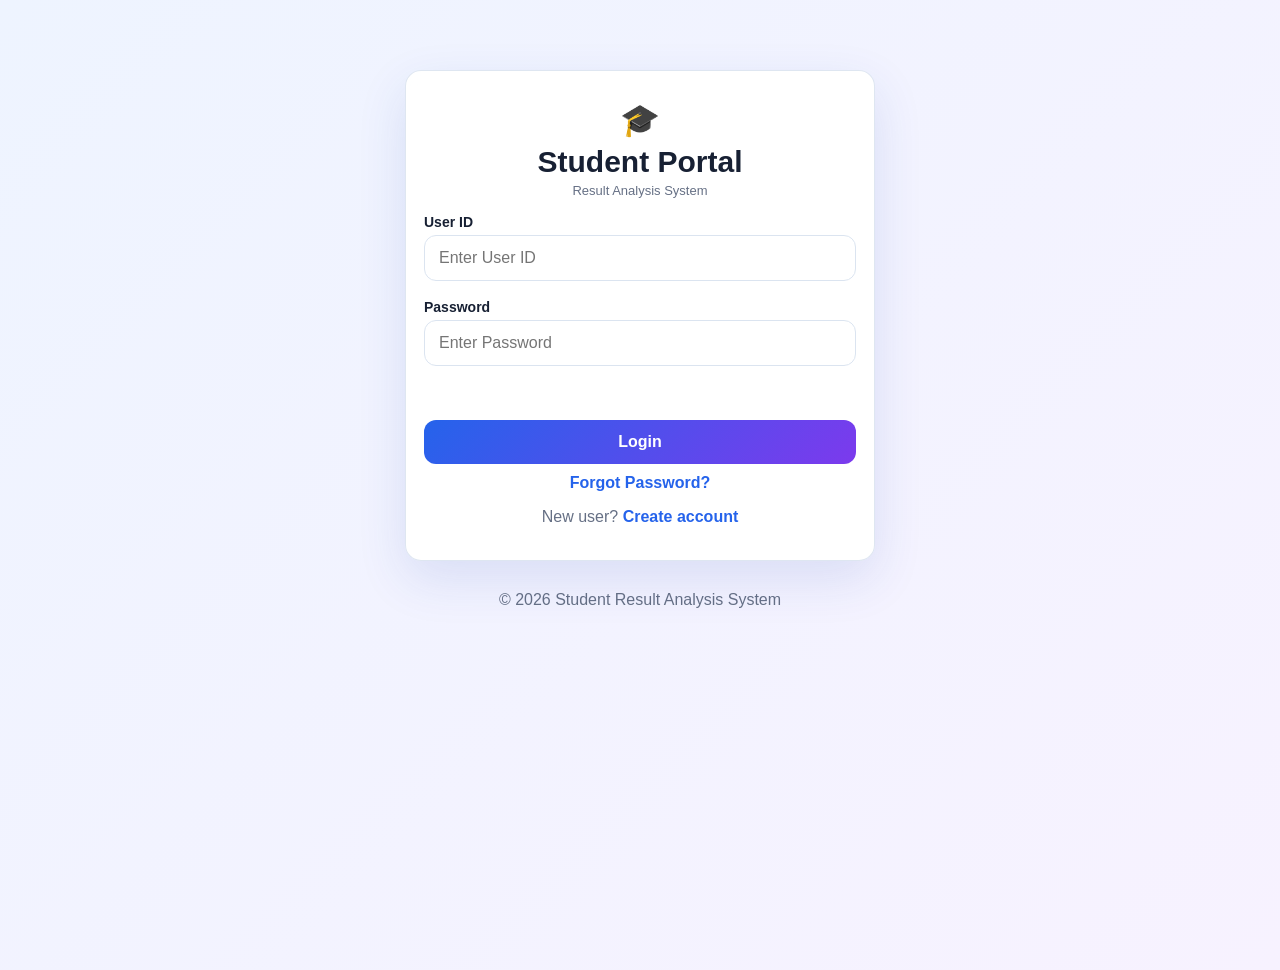
<file: Frontend_Development/index.html>
<!doctype html>
<html lang="en">

<head>
    <meta charset="UTF-8">
    <meta name="viewport" content="width=device-width,initial-scale=1">
    <title>Result Analysis | Login</title>
    <link rel="stylesheet" href="styles.css">
</head>

<body>
    <div class="auth-wrap">
        <div class="card">
            <div class="center">
                <div class="hero">
                    <div class="icon">🎓</div>
                    <h1>Student Portal</h1>
                    <p>Result Analysis System</p>
                </div>
            </div>
            <form id="loginForm" autocomplete="on">
                <div class="field"><label for="userId">User ID</label><input id="userId" name="userId"
                        autocomplete="username" required placeholder="Enter User ID"></div><br>
                <div class="field"><label for="password">Password</label><input id="password" name="password"
                        type="password" autocomplete="current-password" required placeholder="Enter Password"></div>
                <p id="loginMessage" class="message"></p><button class="btn" style="width:100%">Login</button>
            </form>
            <p class="center muted" style="margin-top:10px;"><button class="link-btn" id="forgotPasswordBtn" type="button">Forgot Password?</button></p>
            <p class="center muted">New user? <button class="link-btn" id="createAccount" type="button">Create
                    account</button></p>
        </div>
        <div class="footer">© 2026 Student Result Analysis System</div>
    </div>
    <script src="config.js"></script>
    <script src="script.js"></script>
</body>

</html>
</file>
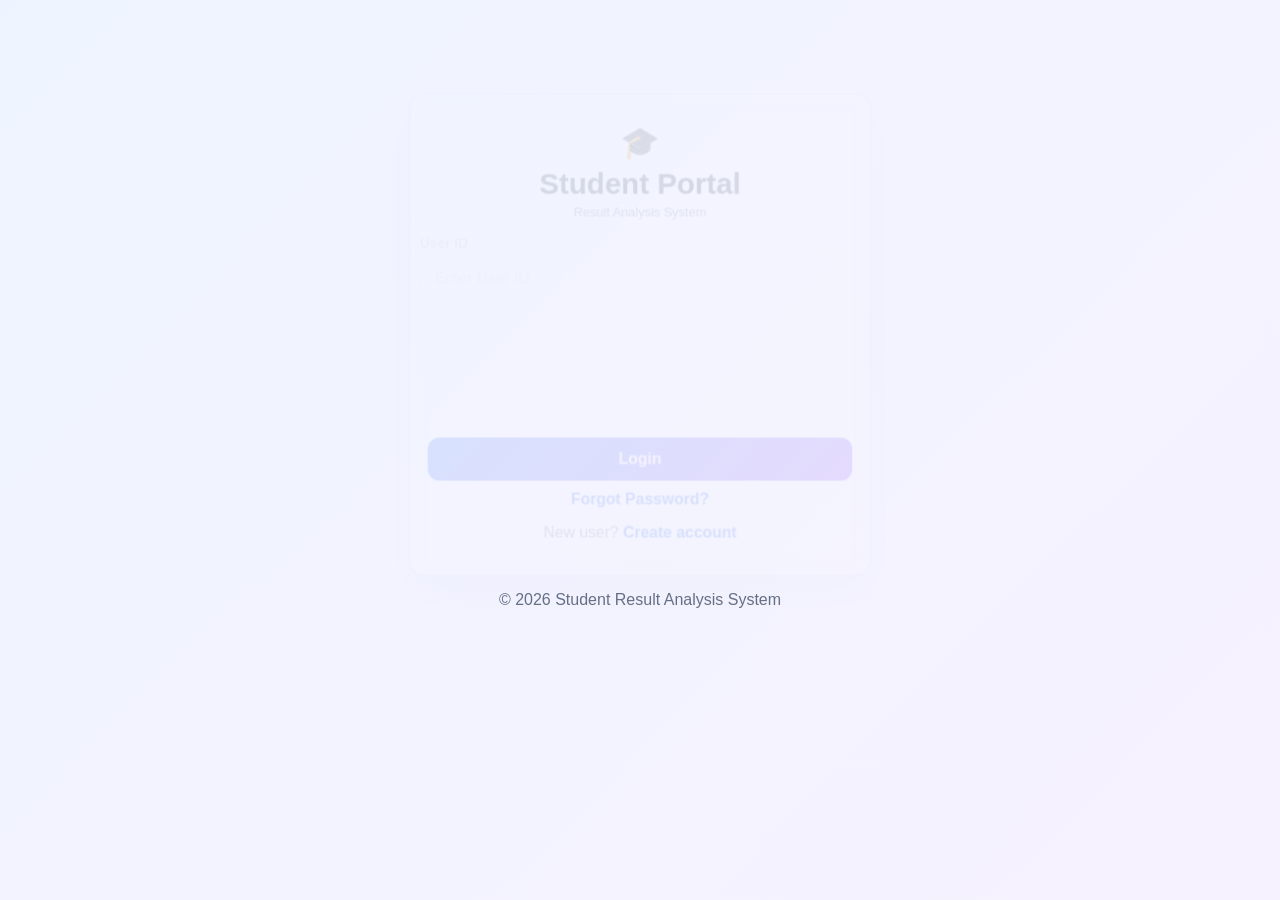
<file: Frontend_Development/dashboard.html>
<!doctype html>
<html lang="en">
<head>
    <meta charset="UTF-8">
    <meta name="viewport" content="width=device-width,initial-scale=1">
    <title>Dashboard | Result Analysis</title>
    <link rel="stylesheet" href="styles.css">
    <style>
        /* Upload form responsive grid — Department | Batch | Semester | Excel file */
        .upload-grid { display:grid; grid-template-columns: repeat(4,1fr); gap:16px; margin:14px 0; align-items:end; }
        .upload-grid .field { min-width:0; }
        .upload-grid .file-drop { padding:16px; }
        .file-drop { border:2px dashed #cbd5e1; border-radius:16px; padding:22px; text-align:center; background:#fbfdff; transition:border-color .2s; max-width:100%; overflow:hidden; }
        .file-drop.dragover { border-color: #2563eb; background:#eff6ff; }
        .file-drop p { word-break:break-word; }
        .alert { padding:12px 14px; border-radius:12px; font-size:13px; margin:10px 0; word-break:break-word; overflow-wrap:anywhere; }
        .alert-error { background:#fee2e2; color:#991b1b; border:1px solid #fecaca; }
        .alert-warn { background:#fffbeb; color:#92400e; border:1px solid #fde68a; }
        .alert-success { background:#f0fdf4; color:#166534; border:1px solid #bbf7d0; }
        .stats-grid { display:grid; grid-template-columns: repeat(3,1fr); gap:12px; margin:12px 0; }
        .stat-box { background:#fbfdff; border:1px solid #dbe4f0; border-radius:14px; padding:14px; text-align:center; min-width:0; overflow-wrap:anywhere; }
        .stat-box strong { display:block; font-size:22px; margin-top:4px; word-break:break-word; }
        .stat-box small { color:#667085; font-weight:600; }
        .preview-table th { font-size:12px; white-space:nowrap; }
        .preview-table td { font-size:13px; max-width:180px; overflow:hidden; text-overflow:ellipsis; white-space:nowrap; }
        /* Success card responsive */
        .success-layout { width:100%; max-width:720px; margin:0 auto; }
        .success-stats { display:grid; grid-template-columns: repeat(3,1fr); gap:12px; margin:12px auto; max-width:520px; }
        /* Tablet: 2 columns */
        @media(max-width:1024px){
            .upload-grid { grid-template-columns: repeat(2,1fr); }
            .stats-grid { grid-template-columns: repeat(2,1fr); }
            .success-stats { grid-template-columns: repeat(2,1fr); }
        }
        /* Mobile: 1 column, full-width controls, stacked buttons */
        @media(max-width:640px){
            .upload-grid { grid-template-columns:1fr; }
            .stats-grid { grid-template-columns:1fr; }
            .success-stats { grid-template-columns:1fr; }
            .file-drop { padding:14px; }
            .actions { flex-direction:column; }
            .actions .btn { width:100%; }
        }
        /* Ensure no horizontal overflow */
        .card, .main, .dashboard-layout { max-width:100%; overflow-x:hidden; }
        .table-wrap { overflow-x:auto; -webkit-overflow-scrolling:touch; }
        #successWarnings, #confirmSummary, #successSummary { overflow-wrap:anywhere; word-break:break-word; }
    </style>
</head>
<body>
    <div class="dashboard-layout">
        <div class="sidebar-overlay" id="sidebarOverlay"></div>
        <aside class="sidebar" id="sidebar">
            <div>
                <h2>🎓 Result Analysis</h2>
                <p>Student Portal</p>
            </div>
            <nav class="menu"><button id="dashboardBtn">🏠 Dashboard</button><button id="resultBtn">📊 My Result</button><button id="rankBtn">🏆 Rank Analysis</button><button id="logoutBtn">🚪 Logout</button></nav>
        </aside>
        <main class="main">
            <div class="profile-top" id="profileTopStudent">
                <div style="display:flex; align-items:center; gap:10px;">
                    <button class="hamburger" id="hamburgerBtn" aria-label="Menu">☰</button>
                    <div>
                        <p class="muted">WELCOME BACK 👋</p>
                        <h1 style="margin:4px 0;" id="dashboardTitle">Loading...</h1>
                        <p class="subtitle" id="dashboardSubtitle">Please wait while we load your dashboard.</p>
                    </div>
                </div>
                <div style="display:flex; gap:10px; flex-wrap:wrap; align-items:center;">
                    <button class="btn secondary" id="profileBtn">👤 Profile</button>
                    <button class="btn secondary" id="changePwdBtn">🔑 Change Password</button>
                </div>
            </div>
            <!-- HOD Dashboard — Department Result Analysis (hidden for STUDENT) -->
            <section class="card hidden" id="hodDashboardHeader">
                <div style="display:flex; align-items:center; gap:12px;">
                    <div style="font-size:28px;">🏫</div>
                    <div>
                        <h2 style="margin:0;">HOD Dashboard</h2>
                        <p class="muted" style="margin:2px 0 0;">Department Result Analysis</p>
                    </div>
                </div>
            </section>
            <section class="card hidden" id="hodDeptOverview">
                <h2 style="margin:0 0 4px;">Department Overview</h2>
                <p class="muted" style="margin:0 0 12px; font-size:13px;">Real-time department statistics</p>
                <div class="summary-grid" style="margin:0;">
                    <div class="summary"><small>Total Students</small><strong id="hodTotalStudents">--</strong></div>
                    <div class="summary"><small>Passed</small><strong id="hodPassed">--</strong></div>
                    <div class="summary"><small>Failed</small><strong id="hodFailed">--</strong></div>
                    <div class="summary"><small>Average SGPA</small><strong id="hodAvgSgpa">--</strong></div>
                    <div class="summary"><small>Average Percentage</small><strong id="hodAvgPerc">--</strong></div>
                    <div class="summary"><small>Total Backlogs</small><strong id="hodTotalBacklogs">--</strong></div>
                </div>
            </section>
            <section class="card hidden" id="hodPerformanceOverview">
                <h2 style="margin:0 0 4px;">Performance Overview</h2>
                <p class="muted" style="margin:0 0 12px; font-size:13px;">Subject-wise average marks & pass percentage</p>
                <div class="table-wrap"><table>
                    <thead><tr><th>Subject</th><th>Code</th><th>Avg Marks</th><th>Pass %</th></tr></thead>
                    <tbody id="hodSubjectStatsBody"><tr><td colspan="4" class="empty">Loading...</td></tr></tbody>
                </table></div>
            </section>
            <section class="card hidden" id="hodQuickAccess">
                <h2 style="margin:0 0 8px;">Quick Access</h2>
                <div style="display:flex; gap:10px; flex-wrap:wrap;">
                    <a href="#uploadCard" class="btn secondary" style="text-decoration:none;">📤 Excel Import</a>
                    <a href="rank_analysis.html" class="btn secondary" style="text-decoration:none;">🏆 Rank Analysis</a>
                </div>
            </section>
            <section class="card hidden" id="changePasswordCard">
                <h2>Change Password</h2>
                <p class="muted" id="mustChangeMsg" style="margin:6px 0 14px;">For security, please change your initial password.</p>
                <div class="field"><label>Current Password</label><input type="password" id="currentPwd" placeholder="Enter current password"></div>
                <div class="field" style="margin-top:10px;"><label>New Password</label><input type="password" id="newPwd" placeholder="Enter new password"></div>
                <div class="field" style="margin-top:10px;"><label>Confirm New Password</label><input type="password" id="confirmPwd" placeholder="Confirm new password"></div>
                <p id="changePwdMsg" class="message" style="margin:10px 0;"></p>
                <div class="actions"><button class="btn" id="doChangePwdBtn">Update Password</button><button class="btn secondary" id="cancelChangePwdBtn">Cancel</button></div>
            </section>
            <section class="card hidden" id="studentDetailsCard">
                <h2>Student Details</h2>
                <div class="detail-grid">
                    <div class="detail"><small>Name</small><strong id="studentName">Loading...</strong></div>
                    <div class="detail"><small>USN</small><strong id="studentUSN">Loading...</strong></div>
                    <div class="detail"><small>Branch</small><strong id="branch">Loading...</strong></div>
                    <div class="detail"><small>Semester</small><strong id="semester">--</strong></div>
                    <div class="detail"><small>Academic Year</small><strong id="year">--</strong></div>
                    <div class="detail"><small>Email</small><strong id="profileEmail">--</strong></div>
                    <div class="detail"><small>Phone Number</small><strong id="profilePhone">--</strong></div>
                </div>
            </section>
            <section class="summary-grid hidden" id="studentSummaryGrid">
                <div class="summary"><small>SGPA</small><strong id="sgpa">--</strong></div>
                <div class="summary"><small>CGPA</small><strong id="cgpa">--</strong></div>
                <div class="summary"><small>Percentage</small><strong id="percentage">--</strong></div>
                <div class="summary"><small>Result</small><strong id="result">--</strong></div>
                <div class="summary"><small>Backlog</small><strong id="backlog">0</strong></div>
            </section>

            <!-- Upload / Update Student Results — HOD only -->
            <section class="card hidden" id="uploadCard" style="margin-top:18px;">
                <h2>📤 Upload / Update Student Results <button id="uploadInfoBtn" title="Upload the semester Excel sheet to add or update student result records. Select the Department, Batch and Semester before uploading." style="background:#eef4ff; border:1px solid #dbe4f0; border-radius:50%; width:28px; height:28px; font-weight:800; color:#1e40af; cursor:pointer; margin-left:8px;">ⓘ</button></h2>
                <p class="muted" style="margin:6px 0 14px;">Upload the official HOD Excel sheet to preview and update student results.</p>
                <div id="uploadHistoryBox" class="alert alert-success hidden" style="margin-bottom:12px;"></div>
                
                <div class="upload-grid">
                    <div class="field"><label for="branchSelect">Department *</label><select id="branchSelect" required><option value="">Select Department</option><option>ECE</option><option>CSE</option><option>ISE</option><option>EEE</option><option>ME</option><option>CV</option></select></div>
                    <div class="field"><label for="batchSelect">Batch *</label><select id="batchSelect" required><option value="">Select Batch</option><option>2020-2024</option><option>2021-2025</option><option>2022-2026</option><option>2023-2027</option><option>2024-2028</option><option>2025-2029</option><option>2026-2030</option></select></div>
                    <div class="field"><label for="semesterSelectUpload">Semester *</label><select id="semesterSelectUpload" required><option value="">Select Semester</option><option value="1">1</option><option value="2">2</option><option value="3">3</option><option value="4">4</option><option value="5">5</option><option value="6">6</option><option value="7">7</option><option value="8">8</option></select></div>
                    <div class="field"><label for="excelFile">Excel file *</label>
                        <div class="file-drop" id="dropZone">
                            <p style="margin:0 0 8px; font-weight:700; font-size:13px;">Drag & drop Excel here or click to browse</p>
                            <input type="file" id="excelFile" accept=".xlsx,.xls" style="display:none;">
                            <button class="btn" type="button" id="browseBtn" style="width:100%; max-width:220px;">📂 Browse Excel</button>
                            <p class="muted" style="margin:10px 0 0; font-size:11px;">Supports .xls (HOD) and .xlsx — preview before import</p>
                        </div>
                        <div id="fileInfo" class="alert alert-success hidden" style="margin-top:8px; font-size:13px;">Selected file: <span id="fileName" style="font-weight:700; color:#1e40af; word-break:break-all;">—</span> <span id="fileSize" class="muted"></span> <button type="button" id="clearFile" class="link-btn" style="margin-left:10px;">✕ Remove</button></div>
                        <div id="fileError" class="alert alert-error hidden"></div>
                    </div>
                </div>

                <div class="actions" style="margin-top:14px;">
                    <button class="btn" id="previewBtn" type="button" disabled>📤 Submit Excel</button>
                </div>

                <!-- Preview -->
                <div id="previewCard" class="card hidden" style="margin-top:18px; background:#fbfdff;">
                    <h3>Excel Import Preview</h3>
                    <div id="previewStatus" class="alert alert-warn">Loading preview...</div>
                    <div id="previewUploaderInfo" class="alert alert-success hidden" style="margin:12px 0; text-align:left; line-height:1.6;"></div>
                    <div id="previewMeta" class="hidden">
                        <div class="stats-grid">
                            <div class="stat-box"><small>File</small><strong id="p-file" style="font-size:14px; word-break:break-all;">—</strong></div>
                            <div class="stat-box"><small>Department</small><strong id="p-branch">—</strong></div>
                            <div class="stat-box"><small>Semester</small><strong id="p-sem">—</strong></div>
                            <div class="stat-box"><small>Batch</small><strong id="p-batch">—</strong></div>
                        </div>
                        <div class="stats-grid">
                            <div class="stat-box"><small>Students detected</small><strong id="p-students">0</strong></div>
                            <div class="stat-box"><small>Subjects detected</small><strong id="p-subjects">0</strong></div>
                            <div class="stat-box"><small>Total rows</small><strong id="p-rows">0</strong></div>
                        </div>
                        <div id="syncPreviewBox" class="alert alert-success hidden" style="text-align:left; line-height:1.7;"></div>
                        <div id="syncPreviewGrid" class="stats-grid hidden" style="margin-top:8px;">
                            <div class="stat-box"><small>New Students</small><strong id="p-newStudents">0</strong></div>
                            <div class="stat-box"><small>Existing Students</small><strong id="p-existingStudents">0</strong></div>
                            <div class="stat-box"><small>Students With Changes</small><strong id="p-studentsWithChanges">0</strong></div>
                            <div class="stat-box"><small>Already Up To Date</small><strong id="p-studentsUnchanged">0</strong></div>
                            <div class="stat-box"><small>New Subject Results</small><strong id="p-newSubjects">0</strong></div>
                            <div class="stat-box"><small>Subject To Update</small><strong id="p-subjectToUpdate">0</strong></div>
                            <div class="stat-box"><small>Subject Already Up To Date</small><strong id="p-subjectUnchanged">0</strong></div>
                            <div class="stat-box"><small>Invalid Rows</small><strong id="p-invalidRows">0</strong></div>
                            <div class="stat-box"><small>Duplicate Rows</small><strong id="p-duplicateRows">0</strong></div>
                        </div>
                        <div id="errorBox" class="hidden"></div>
                        <div id="warnBox" class="hidden"></div>
                        <h4 style="margin:14px 0 8px;">First 5 rows</h4>
                        <div class="table-wrap"><table class="preview-table"><thead id="previewHead"></thead><tbody id="previewBody"></tbody></table></div>
                        <div class="actions" style="margin-top:14px;">
                            <button class="btn secondary" id="editBtn" type="button">✏️ Edit Details</button>
                            <button class="btn" id="confirmBtn" type="button">Continue to Confirm</button>
                        </div>
                    </div>
                </div>

                <!-- Confirm -->
                <div id="confirmCard" class="card hidden" style="margin-top:14px; background: linear-gradient(135deg, #fff, #f0fdf4);">
                    <h3>Confirm Import</h3>
                    <p id="confirmSummary" style="line-height:1.7;"></p>
                    <p style="font-weight:700; margin-top:10px;">Do you want to continue? This will update records transactionally.</p>
                    <div class="actions" style="justify-content:center; margin-top:12px;">
                        <button class="btn secondary" id="cancelImport" type="button">Cancel</button>
                        <button class="btn" id="doImportBtn" type="button">✅ Confirm Import</button>
                    </div>
                    <div id="confirmError" class="alert alert-error hidden" style="margin-top:10px;"></div>
                </div>

                <!-- Success -->
                <div id="successCard" class="card hidden" style="margin-top:14px; text-align:center; background: linear-gradient(135deg, #fff, #f0fdf4);">
                    <div style="font-size:40px;">✅</div>
                    <h3 style="color:#15803d; margin:6px 0;">Import Successful</h3>
                    <p id="successSummary"></p>
                    <div class="stats-grid" style="max-width:520px; margin:0 auto 12px;">
                        <div class="stat-box"><small>Department</small><strong id="s-branch">—</strong></div>
                        <div class="stat-box"><small>Semester</small><strong id="s-sem">—</strong></div>
                        <div class="stat-box"><small>Batch</small><strong id="s-batch">—</strong></div>
                    </div>
                    <div id="successSyncGrid" class="stats-grid hidden" style="max-width:640px; margin:0 auto 12px;">
                        <div class="stat-box"><small>Students New</small><strong id="s-new">0</strong></div>
                        <div class="stat-box"><small>Students Updated</small><strong id="s-updated">0</strong></div>
                        <div class="stat-box"><small>Students Unchanged</small><strong id="s-unchanged">0</strong></div>
                        <div class="stat-box"><small>Subject Inserted</small><strong id="s-subInserted">0</strong></div>
                        <div class="stat-box"><small>Subject Updated</small><strong id="s-subUpdated">0</strong></div>
                        <div class="stat-box"><small>Subject Unchanged</small><strong id="s-subUnchanged">0</strong></div>
                        <div class="stat-box"><small>Skipped Rows</small><strong id="s-skipped">0</strong></div>
                        <div class="stat-box"><small>Duplicate Rows</small><strong id="s-dupRows">0</strong></div>
                    </div>
                    <div id="successSyncBox" class="alert alert-success hidden" style="text-align:left; line-height:1.7;"></div>
                    <div id="successWarnings" class="alert alert-warn hidden" style="text-align:left;"></div>
                    <div class="actions" style="justify-content:center;">
                        <button class="btn secondary" id="importAnotherBtn" type="button">Import Another</button>
                        <button class="btn" id="refreshAfterImport" type="button">↻ Refresh My Result</button>
                    </div>
                </div>
                <div id="importError" class="alert alert-error hidden"></div>
            </section>

            <section class="card hidden" id="resultSection" style="margin-top:18px;">
                <div class="profile-top">
                    <div>
                        <h2>Subject-wise Result</h2>
                        <p class="muted">Semester examination performance</p>
                    </div><select id="semesterSelect">
                        <option value="" selected>All Semesters</option>
                        <option value="1st">Semester 1</option>
                        <option value="2nd">Semester 2</option>
                        <option value="3rd">Semester 3</option>
                        <option value="4th">Semester 4</option>
                        <option value="5th">Semester 5</option>
                        <option value="6th">Semester 6</option>
                        <option value="7th">Semester 7</option>
                        <option value="8th">Semester 8</option>
                    </select>
                </div>
                <div class="table-wrap">
                    <table>
                        <thead>
                            <tr>
                                <th>Code</th>
                                <th>Subject</th>
                                <th>Credits</th>
                                <th>Marks</th>
                                <th>Re</th>
                                <th>GP</th>
                                <th>Grade</th>
                                <th>Status</th>
                            </tr>
                        </thead>
                        <tbody id="resultTable">
                            <tr>
                                <td colspan="8" class="empty">Loading result...</td>
                            </tr>
                        </tbody>
                    </table>
                </div>
            </section>
        </main>
    </div>
    <script src="config.js"></script>
    <script src="script_dashboard.js"></script>
</body>
</html>
</file>
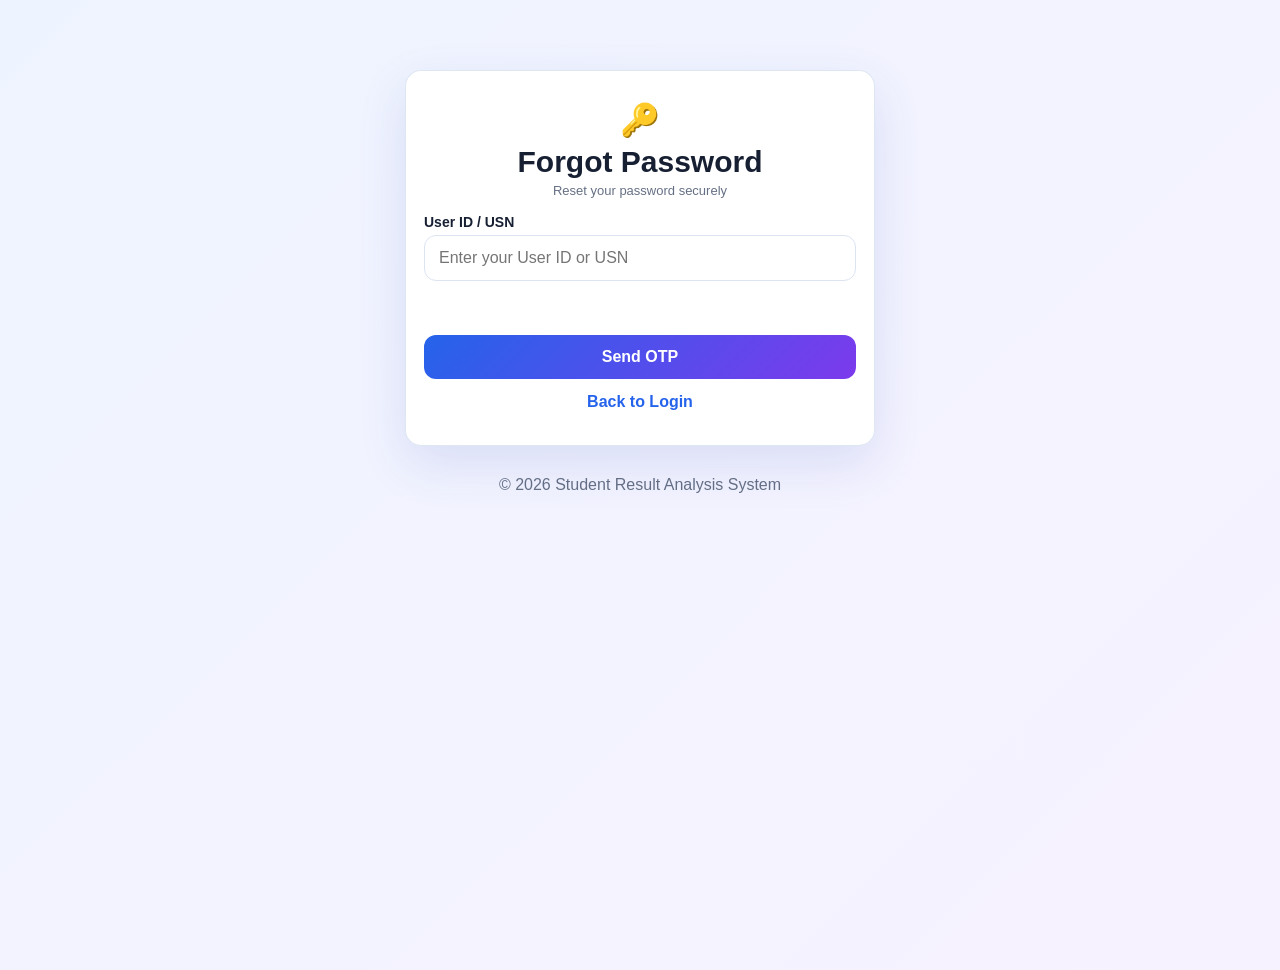
<file: Frontend_Development/forgot_password.html>
<!doctype html>
<html lang="en">
<head>
    <meta charset="UTF-8">
    <meta name="viewport" content="width=device-width,initial-scale=1">
    <title>Forgot Password | Result Analysis</title>
    <link rel="stylesheet" href="styles.css">
</head>
<body>
    <div class="auth-wrap">
        <div class="card">
            <div class="center">
                <div class="hero">
                    <div class="icon">🔑</div>
                    <h1>Forgot Password</h1>
                    <p>Reset your password securely</p>
                </div>
            </div>
            <!-- Step 1: Identify -->
            <div id="step1">
                <div class="field"><label for="fpUserId">User ID / USN</label><input id="fpUserId" placeholder="Enter your User ID or USN"></div>
                <p id="fpMsg1" class="message"></p><button class="btn" id="fpSendOtpBtn" style="width:100%">Send OTP</button>
            </div>
            <!-- Step 2: Verify OTP -->
            <div id="step2" class="hidden">
                <p class="muted" id="fpContactInfo" style="margin:8px 0; font-size:13px;"></p>
                <div class="field"><label for="fpOtp">Enter OTP</label><input id="fpOtp" maxlength="6" placeholder="6-digit OTP"></div>
                <p id="fpMsg2" class="message"></p><button class="btn" id="fpVerifyBtn" style="width:100%">Verify OTP</button>
            </div>
            <!-- Step 3: New Password -->
            <div id="step3" class="hidden">
                <div class="field"><label for="fpNewPwd">New Password</label><input id="fpNewPwd" type="password" placeholder="Enter new password"></div>
                <div class="field" style="margin-top:10px;"><label for="fpConfirmPwd">Confirm New Password</label><input id="fpConfirmPwd" type="password" placeholder="Confirm new password"></div>
                <p id="fpMsg3" class="message"></p><button class="btn" id="fpResetBtn" style="width:100%">Reset Password</button>
            </div>
            <p class="center muted" style="margin-top:14px;"><button class="link-btn" id="backToLoginBtn" type="button">Back to Login</button></p>
        </div>
        <div class="footer">© 2026 Student Result Analysis System</div>
    </div>
    <script src="config.js"></script>
    <script>
        const API_BASE = window.APP_CONFIG?.API_BASE_URL || "http://localhost:8081";
        const $ = id => document.getElementById(id);
        let currentUserId = null;
        $('backToLoginBtn').addEventListener('click', ()=> location.href='index.html');
        $('fpSendOtpBtn').addEventListener('click', async ()=>{
            const userId = $('fpUserId').value.trim();
            const msg=$('fpMsg1');
            msg.textContent=''; msg.style.color='#dc2626';
            if(!userId){ msg.textContent='Enter your User ID'; return; }
            $('fpSendOtpBtn').disabled=true; $('fpSendOtpBtn').textContent='Sending...';
            try{
                const r=await fetch(`${API_BASE}/api/auth/forgot-password/request`, {method:'POST', headers:{'Content-Type':'application/json'}, body:JSON.stringify({userId})});
                const d=await r.json();
                if(!r.ok) throw new Error(d.message||'Failed');
                currentUserId=userId;
                $('fpContactInfo').textContent=d.maskedContact?`OTP sent to ${d.maskedContact}`:d.message;
                $('step1').classList.add('hidden');
                $('step2').classList.remove('hidden');
                msg.textContent='';
            }catch(e){ msg.textContent=e.message||'Failed'; }
            finally{ $('fpSendOtpBtn').disabled=false; $('fpSendOtpBtn').textContent='Send OTP'; }
        });
        $('fpVerifyBtn').addEventListener('click', async ()=>{
            const otp=$('fpOtp').value.trim();
            const msg=$('fpMsg2');
            msg.textContent=''; msg.style.color='#dc2626';
            if(!otp){ msg.textContent='Enter OTP'; return; }
            $('fpVerifyBtn').disabled=true; $('fpVerifyBtn').textContent='Verifying...';
            try{
                const r=await fetch(`${API_BASE}/api/auth/forgot-password/verify`, {method:'POST', headers:{'Content-Type':'application/json'}, body:JSON.stringify({userId:currentUserId, otp})});
                const d=await r.json();
                if(!r.ok) throw new Error(d.message||'Invalid OTP');
                $('step2').classList.add('hidden');
                $('step3').classList.remove('hidden');
            }catch(e){ msg.textContent=e.message||'Failed'; }
            finally{ $('fpVerifyBtn').disabled=false; $('fpVerifyBtn').textContent='Verify OTP'; }
        });
        $('fpResetBtn').addEventListener('click', async ()=>{
            const np=$('fpNewPwd').value;
            const cp=$('fpConfirmPwd').value;
            const msg=$('fpMsg3');
            msg.textContent=''; msg.style.color='#dc2626';
            if(!np||!cp){ msg.textContent='All fields required'; return; }
            $('fpResetBtn').disabled=true; $('fpResetBtn').textContent='Resetting...';
            try{
                const r=await fetch(`${API_BASE}/api/auth/forgot-password/reset`, {method:'POST', headers:{'Content-Type':'application/json'}, body:JSON.stringify({userId:currentUserId, newPassword:np, confirmPassword:cp})});
                const d=await r.json();
                if(!r.ok) throw new Error(d.message||'Failed');
                msg.textContent=d.message||'Password reset successful'; msg.style.color='#15803d';
                setTimeout(()=> location.href='index.html', 1200);
            }catch(e){ msg.textContent=e.message||'Failed'; }
            finally{ $('fpResetBtn').disabled=false; $('fpResetBtn').textContent='Reset Password'; }
        });
    </script>
</body>
</html>
</file>
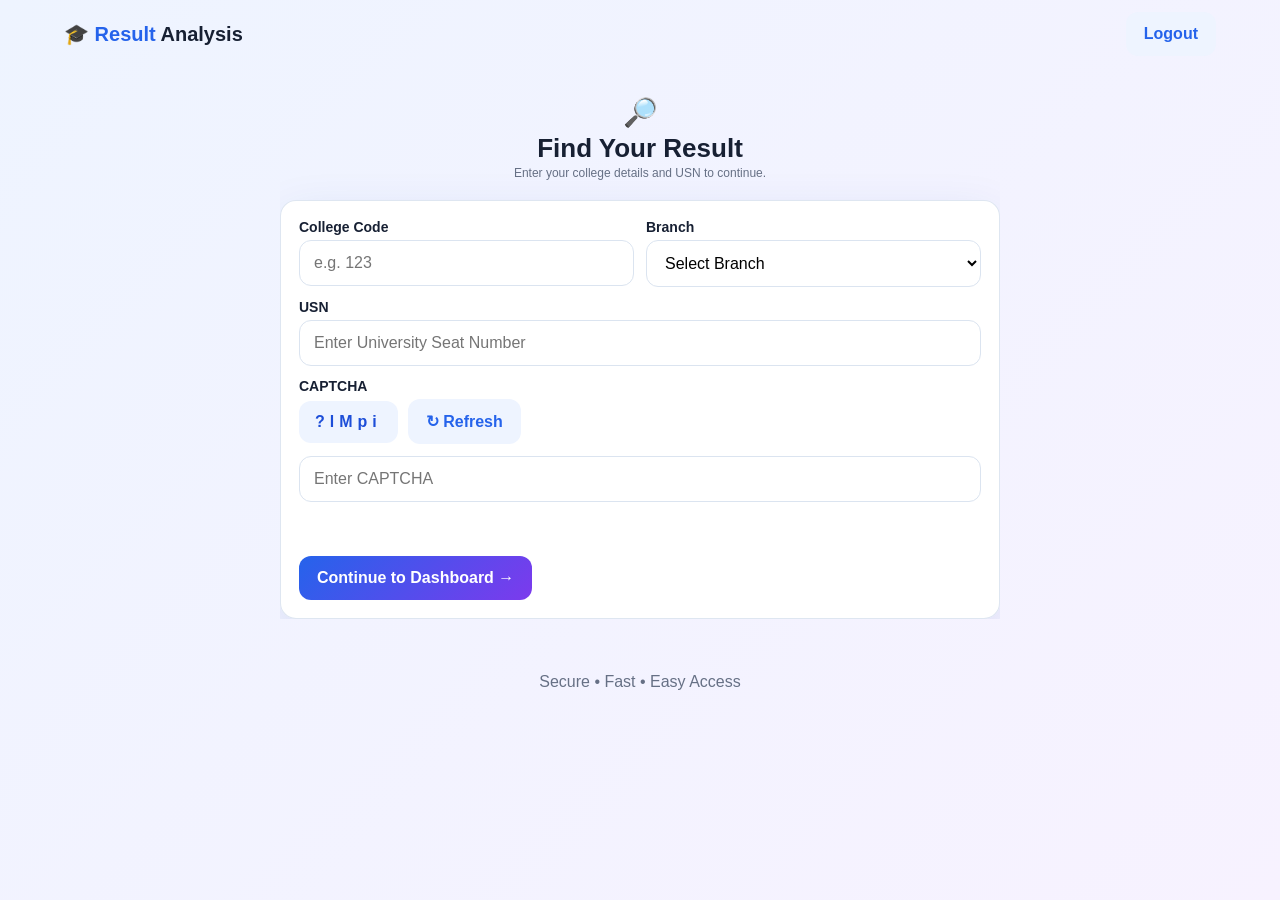
<file: Frontend_Development/home.html>
<!doctype html>
<html lang="en">

<head>
    <meta charset="UTF-8">
    <meta name="viewport" content="width=device-width,initial-scale=1">
    <title>Student Search</title>
    <link rel="stylesheet" href="styles.css">
</head>

<body>
    <header class="topbar">
        <div class="brand">🎓 <span>Result</span> Analysis</div><button class="btn secondary"
            id="logoutBtn">Logout</button>
    </header>
    <main class="page" style="max-width:720px;">
        <div class="hero" style="margin:8px 0 12px; padding:8px 0;">
            <div class="icon" style="font-size:28px;">🔎</div>
            <h1 style="font-size:clamp(20px,3vw,26px); margin:4px 0 2px;">Find Your Result</h1>
            <p style="margin:0; font-size:12px;">Enter your college details and USN to continue.</p>
        </div>
        <!-- Excel Import — HOD only (hidden for STUDENT/ADMIN/unauth) -->
        <section class="card hidden" id="hodImportCard" style="text-align:center; margin-bottom:14px; background: linear-gradient(135deg, #ffffff, #f0f7ff); border: 1px dashed #a5b4fc; padding:14px;">
            <h3 style="margin:0 0 4px; font-size:16px;">📊 Official Results Import</h3>
            <p class="muted" style="margin:0 0 10px; font-size:12px;">For HOD: Upload the official HOD Excel sheet to preview and update student results.</p>
            <a href="import_results.html" id="importExcelBtn" class="btn" style="text-decoration:none; display:inline-block; padding:10px 18px; font-size:13px;">📊 Import Student Excel</a>
            <p class="muted" style="margin:8px 0 0; font-size:11px;">Supports .xls and .xlsx • Preview before import</p>
        </section>
        <section class="card">
            <form id="studentForm">
                <div class="form-grid">
                    <div class="field"><label for="collegeCode">College Code</label><input id="collegeCode" required
                            placeholder="e.g. 123"></div>
                    <div class="field"><label for="branch">Branch</label><select id="branch" required>
                            <option value="">Select Branch</option>
                            <option>ECE</option>
                            <option>CSE</option>
                            <option>ISE</option>
                            <option>EEE</option>
                            <option>ME</option>
                            <option>CV</option>
                        </select></div>
                    <div class="field full"><label for="usn">USN</label><input id="usn" required
                            placeholder="Enter University Seat Number" autocomplete="off"></div>
                    <div class="field full"><label>CAPTCHA</label>
                        <div class="captcha"><span id="captchaText" class="captcha-code"></span><button type="button"
                                class="btn secondary" id="refreshCaptcha">↻ Refresh</button></div>
                    </div>
                    <div class="field full"><input id="captchaInput" required maxlength="5" placeholder="Enter CAPTCHA">
                    </div>
                </div>
                <p id="message" class="message"></p><button class="btn" type="submit">Continue to Dashboard →</button>
            </form>
        </section>
    </main>
    <div class="footer">Secure • Fast • Easy Access</div>
    <script src="config.js"></script>
    <script src="script_home.js"></script>
</body>

</html>
</file>
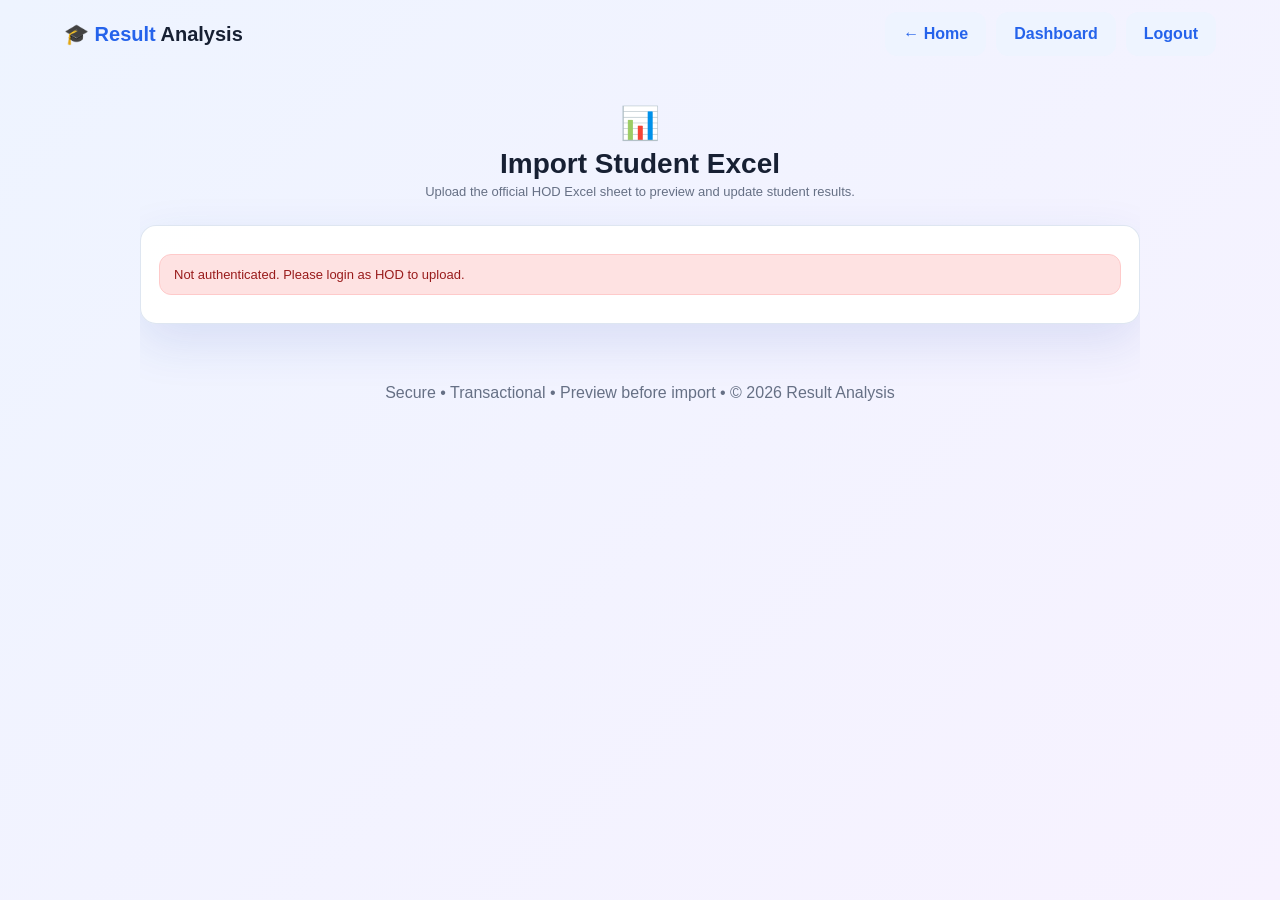
<file: Frontend_Development/import_results.html>
<!doctype html>
<html lang="en">
<head>
    <meta charset="UTF-8">
    <meta name="viewport" content="width=device-width,initial-scale=1">
    <title>Import Student Excel | Result Analysis</title>
    <link rel="stylesheet" href="styles.css">
    <style>
        .import-layout { width: min(1000px, 94%); margin: 12px auto 24px; max-width:100%; box-sizing:border-box; }
        .step-badge { display:inline-block; background:#eef4ff; color:#1e40af; font-weight:800; font-size:11px; padding:4px 8px; border-radius:999px; letter-spacing:.5px; }
        /* Responsive upload grid — Department | Batch | Semester | Excel file */
        .upload-grid { display:grid; grid-template-columns: repeat(4,1fr); gap:16px; margin:14px 0; align-items:end; }
        .upload-grid .field { min-width:0; }
        .upload-grid .file-drop { padding:16px; }
        .file-drop { border:2px dashed #cbd5e1; border-radius:16px; padding:22px; text-align:center; background:#fbfdff; transition:border-color .2s; max-width:100%; overflow:hidden; box-sizing:border-box; }
        .file-drop.dragover { border-color: var(--primary); background:#eff6ff; }
        .file-drop p { word-break:break-word; }
        .file-name { font-weight:700; color:#1e40af; word-break:break-all; }
        .preview-table th { font-size:12px; white-space:nowrap; }
        .preview-table td { font-size:13px; max-width:180px; overflow:hidden; text-overflow:ellipsis; white-space:nowrap; }
        .alert { padding:12px 14px; border-radius:12px; font-size:13px; margin:10px 0; word-break:break-word; overflow-wrap:anywhere; }
        .alert-error { background:#fee2e2; color:#991b1b; border:1px solid #fecaca; }
        .alert-warn { background:#fffbeb; color:#92400e; border:1px solid #fde68a; }
        .alert-success { background:#f0fdf4; color:#166534; border:1px solid #bbf7d0; }
        .stats-grid { display:grid; grid-template-columns: repeat(3,1fr); gap:12px; margin:12px 0; }
        .stat-box { background:#fbfdff; border:1px solid var(--border); border-radius:14px; padding:14px; text-align:center; min-width:0; overflow-wrap:anywhere; }
        .stat-box strong { display:block; font-size:22px; margin-top:4px; word-break:break-word; }
        .stat-box small { color:var(--muted); font-weight:600; }
        .confirm-box { background: linear-gradient(135deg, #fff, #f0fdf4); border:1px solid #bbf7d0; border-radius:18px; padding:20px; text-align:center; overflow-wrap:anywhere; }
        .parser-note { font-size:12px; color:#475569; background:#f8fafc; border:1px solid #e2e8f0; border-radius:10px; padding:10px; margin-top:10px; word-break:break-word; }
        /* Success page responsive */
        .success-grid { display:grid; grid-template-columns: repeat(3,1fr); gap:12px; margin:12px auto; max-width:520px; }
        @media(max-width:1024px){
            .upload-grid { grid-template-columns: repeat(2,1fr); }
            .stats-grid { grid-template-columns: repeat(2,1fr); }
            .success-grid { grid-template-columns: repeat(2,1fr); }
        }
        @media(max-width:640px){
            .upload-grid { grid-template-columns:1fr; }
            .stats-grid { grid-template-columns:1fr; }
            .success-grid { grid-template-columns:1fr; }
            .file-drop { padding:14px; }
            .actions { flex-direction:column; }
            .actions .btn, .actions a.btn { width:100%; box-sizing:border-box; text-align:center; }
        }
        /* No horizontal overflow */
        .card, .import-layout { max-width:100%; overflow-x:hidden; box-sizing:border-box; }
        .table-wrap { overflow-x:auto; -webkit-overflow-scrolling:touch; }
        #successWarnings, #confirmSummary, #successSummary { overflow-wrap:anywhere; word-break:break-word; }
    </style>
</head>
<body>
<header class="topbar">
    <div class="brand">🎓 <span>Result</span> Analysis</div>
    <nav class="nav">
        <a href="home.html" class="btn secondary" style="text-decoration:none;">← Home</a>
        <a href="dashboard.html" class="btn secondary" style="text-decoration:none;">Dashboard</a>
        <button class="btn secondary" id="logoutBtn" type="button">Logout</button>
    </nav>
</header>

<main class="import-layout">
    <div class="hero" style="margin-bottom:14px; padding:12px 0;">
        <div class="icon" style="font-size:32px;">📊</div>
        <h1 style="font-size:clamp(22px,3.5vw,28px); margin:6px 0 4px;">Import Student Excel</h1>
        <p style="margin:0; font-size:13px;">Upload the official HOD Excel sheet to preview and update student results.</p>
    </div>

    <!-- UPLOAD / UPDATE STUDENT RESULTS — unified responsive form -->
    <section class="card" id="uploadCard">
        <span class="step-badge">UPLOAD EXCEL</span>
        <h2 style="margin:12px 0 6px;">Upload / Update Student Results</h2>
        <p class="muted" style="margin:0 0 14px;">Upload the official HOD Excel sheet to preview and update student results.</p>
        <div class="upload-grid">
            <div class="field">
                <label for="branchSelect">Department *</label>
                <select id="branchSelect" required>
                    <option value="">Select Department</option>
                    <option>ECE</option>
                    <option>CSE</option>
                    <option>ISE</option>
                    <option>EEE</option>
                    <option>ME</option>
                    <option>CV</option>
                </select>
            </div>
            <div class="field">
                <label for="batchSelect">Batch *</label>
                <select id="batchSelect" required>
                    <option value="">Select Batch</option>
                    <option>2020-2024</option>
                    <option>2021-2025</option>
                    <option>2022-2026</option>
                    <option>2023-2027</option>
                    <option>2024-2028</option>
                    <option>2025-2029</option>
                    <option>2026-2030</option>
                </select>
            </div>
            <div class="field">
                <label for="semesterSelect">Semester *</label>
                <select id="semesterSelect" required>
                    <option value="">Select Semester</option>
                    <option value="1">1</option>
                    <option value="2">2</option>
                    <option value="3">3</option>
                    <option value="4">4</option>
                    <option value="5">5</option>
                    <option value="6">6</option>
                    <option value="7">7</option>
                    <option value="8">8</option>
                </select>
            </div>
            <div class="field">
                <label for="excelFile">Excel file *</label>
                <div class="file-drop" id="dropZone">
                    <p style="margin:0 0 8px; font-weight:700; font-size:13px;">Drag & drop Excel here or click to browse</p>
                    <input type="file" id="excelFile" accept=".xlsx,.xls" style="display:none;">
                    <button class="btn" type="button" id="browseBtn" style="width:100%; max-width:220px;">📂 Browse Excel</button>
                    <p class="muted" style="margin:10px 0 0; font-size:11px;">Supports .xls (HOD) and .xlsx — preview before import</p>
                </div>
                <div id="fileInfo" class="alert alert-success hidden" style="margin-top:8px; font-size:13px;">
                    Selected file: <span class="file-name" id="fileName" style="word-break:break-all;">—</span> <span id="fileSize" class="muted"></span>
                    <button type="button" id="clearFile" class="link-btn" style="margin-left:10px; font-size:13px;">✕ Remove</button>
                </div>
                <div id="fileError" class="alert alert-error hidden"></div>
            </div>
        </div>
        <div class="actions" style="margin-top:12px;">
                <button class="btn" id="previewBtn" type="button" disabled>📤 Submit Excel</button>
            </div>
    </section>
    <!-- Keep metaCard id for backward compat with JS that may reference it, but hidden -->
    <section id="metaCard" class="hidden" aria-hidden="true"></section>

    <!-- PREVIEW -->
    <section class="card hidden" id="previewCard" style="margin-top:18px;">
        <span class="step-badge">PREVIEW</span>
        <h2 style="margin:12px 0 6px;">Excel Import Preview</h2>
        <div id="previewStatus" class="alert alert-warn">Loading preview...</div>
        <div id="previewUploaderInfo" class="alert alert-success hidden" style="margin:12px 0; text-align:left; line-height:1.6;"></div>

        <div id="previewMeta" class="hidden">
            <div class="stats-grid">
                <div class="stat-box"><small>File</small><strong id="p-file" style="font-size:14px; word-break:break-all;">—</strong></div>
                <div class="stat-box"><small>Department</small><strong id="p-branch">—</strong></div>
                <div class="stat-box"><small>Semester</small><strong id="p-sem">—</strong></div>
                <div class="stat-box"><small>Batch</small><strong id="p-batch">—</strong></div>
            </div>
            <div class="stats-grid">
                <div class="stat-box"><small>Students detected</small><strong id="p-students">0</strong></div>
                <div class="stat-box"><small>Subjects detected</small><strong id="p-subjects">0</strong></div>
                <div class="stat-box"><small>Total rows (excl. header)</small><strong id="p-rows">0</strong></div>
            </div>
            <div id="syncPreviewBox" class="alert alert-success hidden" style="text-align:left; line-height:1.7;"></div>
            <div id="syncPreviewGrid" class="stats-grid hidden" style="margin-top:8px;">
                <div class="stat-box"><small>New Students</small><strong id="p-newStudents">0</strong></div>
                <div class="stat-box"><small>Existing Students</small><strong id="p-existingStudents">0</strong></div>
                <div class="stat-box"><small>Students With Changes</small><strong id="p-studentsWithChanges">0</strong></div>
                <div class="stat-box"><small>Already Up To Date</small><strong id="p-studentsUnchanged">0</strong></div>
                <div class="stat-box"><small>New Subject Results</small><strong id="p-newSubjects">0</strong></div>
                <div class="stat-box"><small>Subject To Update</small><strong id="p-subjectToUpdate">0</strong></div>
                <div class="stat-box"><small>Subject Already Up To Date</small><strong id="p-subjectUnchanged">0</strong></div>
                <div class="stat-box"><small>Invalid Rows</small><strong id="p-invalidRows">0</strong></div>
                <div class="stat-box"><small>Duplicate Rows</small><strong id="p-duplicateRows">0</strong></div>
            </div>
            <div id="parserNoteBox" class="parser-note hidden"></div>
            <div id="sheetInfo" class="muted" style="font-size:13px; margin:8px 0;"></div>

            <div id="errorBox" class="hidden"></div>
            <div id="warnBox" class="hidden"></div>

            <h3 style="margin:18px 0 8px; font-size:16px;">First 5 rows (preview)</h3>
            <div class="table-wrap" id="previewTableWrap">
                <table class="preview-table">
                    <thead id="previewHead"><tr><th>—</th></tr></thead>
                    <tbody id="previewBody"><tr><td>—</td></tr></tbody>
                </table>
            </div>

            <div class="actions" style="margin-top:18px;">
                <button class="btn secondary" id="editBtn" type="button">✏️ Edit Details</button>
                <button class="btn" id="confirmBtn" type="button">✅ Continue to Confirmation</button>
            </div>
        </div>
    </section>

    <!-- CONFIRMATION -->
    <section class="card hidden" id="confirmCard" style="margin-top:18px; border: 1px solid #bbf7d0; background: linear-gradient(135deg, #fff, #f0fdf4);">
        <span class="step-badge" style="background:#dcfce7; color:#166534;">CONFIRM</span>
        <h2 style="margin:12px 0 6px;">Confirm Import</h2>
        <div class="confirm-box">
            <p style="margin:0 0 10px; font-size:15px; font-weight:600;">You are about to import:</p>
            <p id="confirmSummary" style="margin:0; line-height:1.7; font-size:14px;">
                Department: —<br>
                Semester: —<br>
                Batch: —<br>
                Students: —<br>
                Subjects per student: —
            </p>
            <p style="margin:14px 0 0; font-weight:700;">Do you want to continue? This will update records transactionally.</p>
            <div class="actions" style="justify-content:center; margin-top:16px;">
                <button class="btn secondary" id="cancelImport" type="button">❌ Cancel</button>
                <button class="btn" id="doImportBtn" type="button">✅ Confirm Import</button>
            </div>
            <p class="muted" style="font-size:12px; margin:10px 0 0;">Duplicate USNs will be skipped.</p>
        </div>
        <div id="confirmError" class="alert alert-error hidden" style="margin-top:12px;"></div>
    </section>

    <!-- SUCCESS -->
    <section class="card hidden" id="successCard" style="margin-top:18px; text-align:center; border:1px solid #bbf7d0; background: linear-gradient(135deg, #fff, #f0fdf4);">
        <div style="font-size:48px;">✅</div>
        <h2 style="margin:8px 0 6px; color:#15803d;">Import Successful</h2>
        <p id="successSummary" style="margin:0 0 12px; line-height:1.7;">
            Students imported: 0<br>
            Subject results imported: 0
        </p>
        <div class="stats-grid" style="max-width:520px; margin:0 auto 16px;">
            <div class="stat-box"><small>Branch</small><strong id="s-branch">—</strong></div>
            <div class="stat-box"><small>Semester</small><strong id="s-sem">—</strong></div>
            <div class="stat-box"><small>Batch</small><strong id="s-batch">—</strong></div>
        </div>
        <div id="successSyncGrid" class="stats-grid hidden" style="max-width:640px; margin:0 auto 12px;">
            <div class="stat-box"><small>Students New</small><strong id="s-new">0</strong></div>
            <div class="stat-box"><small>Students Updated</small><strong id="s-updated">0</strong></div>
            <div class="stat-box"><small>Students Unchanged</small><strong id="s-unchanged">0</strong></div>
            <div class="stat-box"><small>Subject Inserted</small><strong id="s-subInserted">0</strong></div>
            <div class="stat-box"><small>Subject Updated</small><strong id="s-subUpdated">0</strong></div>
            <div class="stat-box"><small>Subject Unchanged</small><strong id="s-subUnchanged">0</strong></div>
            <div class="stat-box"><small>Skipped Rows</small><strong id="s-skipped">0</strong></div>
            <div class="stat-box"><small>Duplicate Rows</small><strong id="s-dupRows">0</strong></div>
        </div>
        <div id="successSyncBox" class="alert alert-success hidden" style="text-align:left; line-height:1.7;"></div>
        <div id="successWarnings" class="alert alert-warn hidden" style="text-align:left;"></div>
        <div class="actions" style="justify-content:center;">
            <a href="dashboard.html" class="btn" style="text-decoration:none;">Go to Dashboard</a>
            <button class="btn secondary" id="importAnotherBtn" type="button">📊 Import Another Excel</button>
            <a href="home.html" class="btn secondary" style="text-decoration:none;">← Home</a>
        </div>
    </section>

    <div id="importError" class="alert alert-error hidden" style="margin-top:18px;"></div>
    <div class="footer" style="margin-top:30px;">Secure • Transactional • Preview before import • © 2026 Result Analysis</div>
</main>

    <script src="config.js"></script>
    <script src="script_import.js"></script>
</body>
</html>
</file>
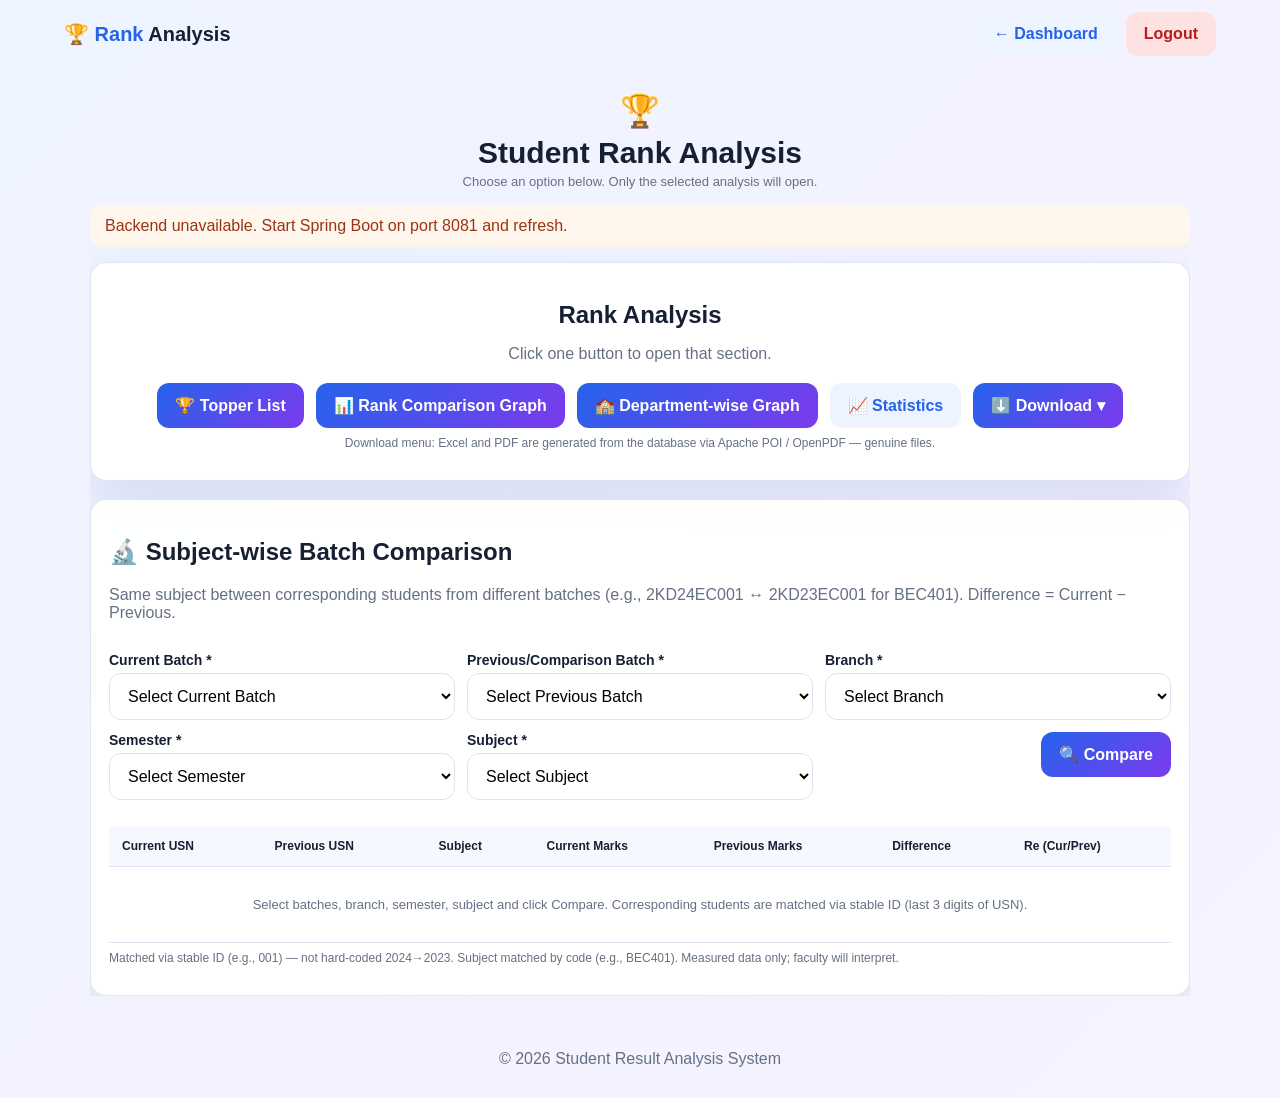
<file: Frontend_Development/rank_analysis.html>
<!doctype html>
<html lang="en">
<head>
    <meta charset="UTF-8">
    <meta name="viewport" content="width=device-width,initial-scale=1.0">
    <title>Rank Analysis | Result Analysis</title>
    <link rel="stylesheet" href="styles.css">
    <style>
        .compare-controls { display:grid; grid-template-columns: repeat(3, 1fr); gap:12px; margin:14px 0; }
        .compare-table th { font-size:12px; }
        .compare-table td { font-size:13px; }
        .download-menu { position:relative; display:inline-block; }
        .download-dropdown { display:none; position:absolute; top:100%; left:0; background:white; border:1px solid #dbe4f0; border-radius:12px; box-shadow:0 10px 30px rgba(0,0,0,0.12); min-width:200px; z-index:10; overflow:hidden; }
        .download-dropdown a, .download-dropdown button { display:block; width:100%; text-align:left; padding:12px 16px; border:0; background:white; font-weight:600; cursor:pointer; }
        .download-dropdown a:hover, .download-dropdown button:hover { background:#eff6ff; }
        .download-menu.open .download-dropdown { display:block; }
        .stats-inline { display:flex; gap:12px; flex-wrap:wrap; margin:10px 0; }
        .stats-inline .summary { flex:1; min-width:140px; }
        @media(max-width:700px){ .compare-controls { grid-template-columns:1fr; } }
    </style>
</head>
<body>
    <header class="topbar">
        <div class="brand">🏆 <span>Rank</span> Analysis</div>
        <nav class="nav"><button class="btn secondary" id="backBtn" type="button">← Dashboard</button><button class="btn danger" id="logoutBtn" type="button">Logout</button></nav>
    </header>
    <main class="page print-area">
        <section class="hero">
            <div class="icon">🏆</div>
            <h1>Student Rank Analysis</h1>
            <p>Choose an option below. Only the selected analysis will open.</p>
        </section>
        <div class="notice" id="resultStatus">Loading student data...</div>
        <section class="card rank-actions-card">
            <h2>Rank Analysis</h2>
            <p class="muted">Click one button to open that section.</p>
            <div class="analysis-buttons">
                <button class="btn" id="topperBtn" type="button">🏆 Topper List</button>
                <button class="btn" id="rankCompareBtn" type="button">📊 Rank Comparison Graph</button>
                <button class="btn" id="deptBtn" type="button">🏫 Department-wise Graph</button>
                <button class="btn secondary" id="statsBtn" type="button">📈 Statistics</button>
                <div class="download-menu" id="downloadMenu">
                    <button class="btn" id="downloadToggle" type="button">⬇️ Download ▾</button>
                    <div class="download-dropdown">
                        <button id="excelBtnMain" type="button">📄 Excel (.xlsx)</button>
                        <button id="pdfBtnMain" type="button">📕 PDF (.pdf)</button>
                    </div>
                </div>
            </div>
            <p class="muted" style="font-size:12px; margin-top:8px;">Download menu: Excel and PDF are generated from the database via Apache POI / OpenPDF — genuine files.</p>
        </section>

        <section class="card analysis-panel hidden" id="topperPanel">
            <div class="profile-top">
                <div>
                    <h2>🏆 Topper List</h2>
                    <p class="muted">Rank 1 is the student with the highest CGPA.</p>
                </div><button class="btn secondary closePanel" type="button">← Back to Options</button>
            </div>
            <div class="table-wrap">
                <table>
                    <thead>
                        <tr>
                            <th>Rank</th>
                            <th>USN</th>
                            <th>Name</th>
                            <th>Department</th>
                            <th>CGPA</th>
                            <th>Result</th>
                            <th>Rank Change</th>
                        </tr>
                    </thead>
                    <tbody id="rankTable"></tbody>
                </table>
            </div>
            <div class="top-student" id="topStudent"></div>
        </section>

        <section class="card analysis-panel hidden" id="rankComparePanel">
            <div class="profile-top">
                <div>
                    <h2>📊 Rank Comparison Graph</h2>
                    <p class="muted">Current rank compared with the previous saved ranking.</p>
                </div><button class="btn secondary closePanel" type="button">← Back to Options</button>
            </div>
            <div class="chart-wrap"><canvas id="rankComparisonChart"></canvas></div>
            <p class="muted chart-note" id="previousNote"></p>
        </section>

        <section class="card analysis-panel hidden" id="deptPanel">
            <div class="profile-top">
                <div>
                    <h2>🏫 Department-wise Graph</h2>
                    <p class="muted">Average CGPA of each department.</p>
                </div><button class="btn secondary closePanel" type="button">← Back to Options</button>
            </div>
            <div class="chart-wrap"><canvas id="departmentChart"></canvas></div>
        </section>

        <section class="card analysis-panel hidden" id="statsPanel">
            <div class="profile-top">
                <div>
                    <h2>📈 Statistics</h2>
                    <p class="muted">Overall student performance summary.</p>
                </div><button class="btn secondary closePanel" type="button">← Back to Options</button>
            </div>
            <div class="summary-grid" id="rankStats"></div>
        </section>

        <!-- Subject-wise Batch Comparison — AFTER comparison graphs as per spec #10 -->
        <section class="card" id="batchCompareSection" style="margin-top:18px;">
            <div class="profile-top">
                <div>
                    <h2>🔬 Subject-wise Batch Comparison</h2>
                    <p class="muted">Same subject between corresponding students from different batches (e.g., 2KD24EC001 ↔ 2KD23EC001 for BEC401). Difference = Current − Previous.</p>
                </div>
            </div>
            <div class="compare-controls">
                <div class="field"><label>Current Batch *</label><select id="currentBatchSelect"><option value="">Select Current Batch</option><option>2024-2028</option><option>2023-2027</option><option>2024</option><option>2023</option><option>2025</option><option>2022</option></select></div>
                <div class="field"><label>Previous/Comparison Batch *</label><select id="previousBatchSelect"><option value="">Select Previous Batch</option><option>2023-2027</option><option>2024-2028</option><option>2023</option><option>2024</option><option>2022</option><option>2025</option></select></div>
                <div class="field"><label>Branch *</label><select id="compareBranchSelect"><option value="">Select Branch</option><option>ECE</option><option>CSE</option><option>ISE</option><option>EEE</option><option>ME</option><option>CV</option></select></div>
                <div class="field"><label>Semester *</label><select id="compareSemesterSelect"><option value="">Select Semester</option><option value="3rd">3rd</option><option value="4th">4th</option><option value="1st">1st</option><option value="2nd">2nd</option><option value="5th">5th</option><option value="6th">6th</option><option value="7th">7th</option><option value="8th">8th</option></select></div>
                <div class="field"><label>Subject *</label><select id="compareSubjectSelect"><option value="">Select Subject</option><option>BEC401</option><option>BEC402</option><option>BEC403</option><option>BECL404</option><option>BEC405A</option><option>BEC456A</option><option>BBOK407</option><option>BUHK408</option><option>BYOK459</option><option>BMATEC301</option><option>BEC302</option><option>BEC303</option><option>BEC304</option><option>BECL305</option><option>BEC306B</option><option>BSCK307</option><option>BEC358A</option><option>BPEK359</option></select></div>
                <div class="field" style="display:flex; align-items:flex-end;"><button class="btn" id="compareBtn" type="button">🔍 Compare</button></div>
            </div>
            <div id="compareStatus" class="notice hidden"></div>
            <div id="compareSummary" class="stats-inline hidden"></div>
            <div class="table-wrap" id="compareTableWrap" style="margin-top:12px;">
                <table class="compare-table">
                    <thead>
                        <tr>
                            <th>Current USN</th>
                            <th>Previous USN</th>
                            <th>Subject</th>
                            <th>Current Marks</th>
                            <th>Previous Marks</th>
                            <th>Difference</th>
                            <th>Re (Cur/Prev)</th>
                        </tr>
                    </thead>
                    <tbody id="compareBody"><tr><td colspan="7" class="empty">Select batches, branch, semester, subject and click Compare. Corresponding students are matched via stable ID (last 3 digits of USN).</td></tr></tbody>
                </table>
            </div>
            <p class="muted" style="font-size:12px; margin-top:8px;">Matched via stable ID (e.g., 001) — not hard-coded 2024→2023. Subject matched by code (e.g., BEC401). Measured data only; faculty will interpret.</p>
        </section>

    </main>
    <div class="footer">© 2026 Student Result Analysis System</div>
    <script src="config.js"></script>
    <script src="script_Rank_Analysis.js"></script>
</body>
</html>
</file>
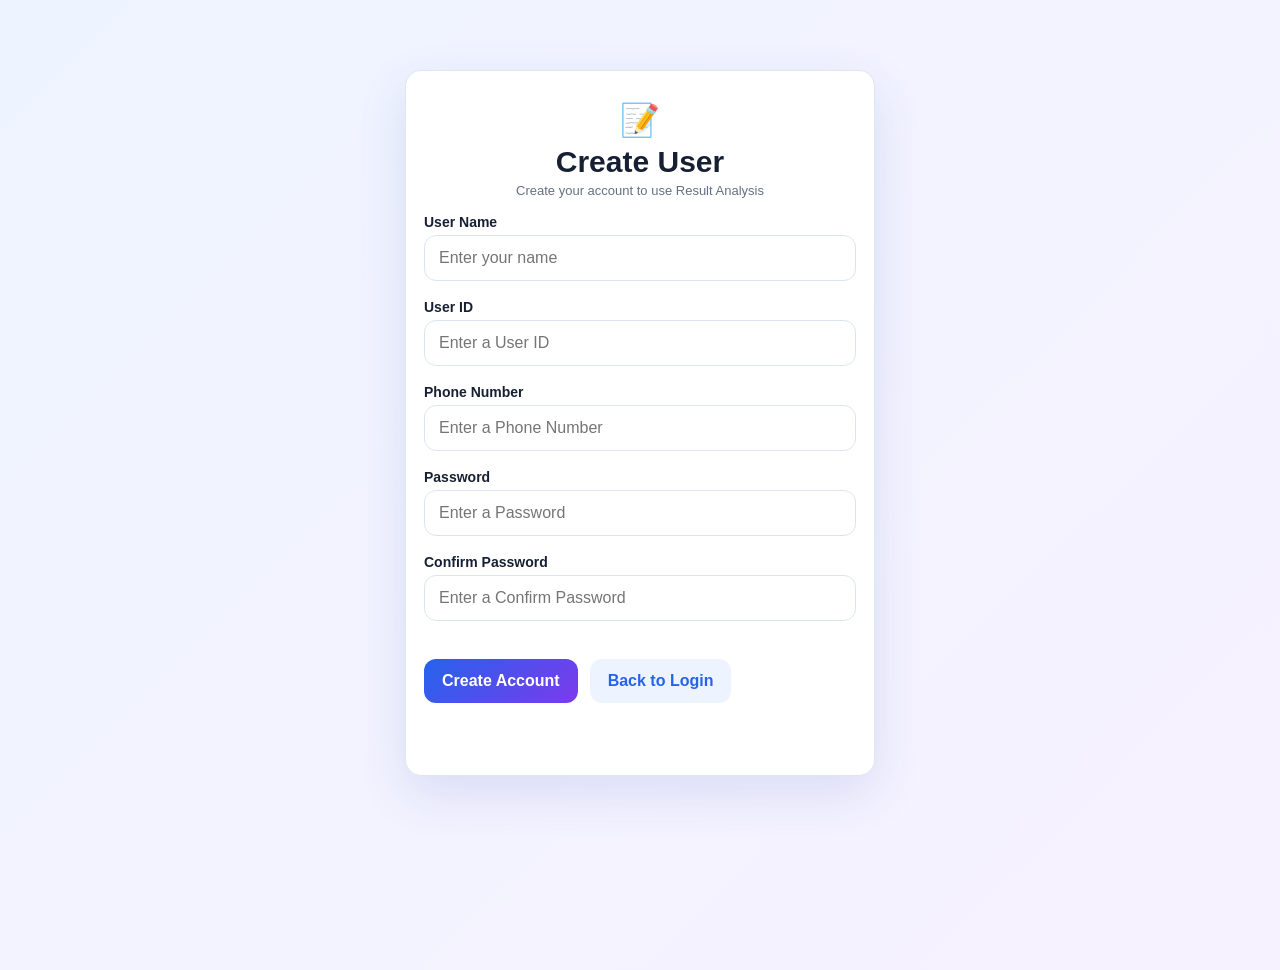
<file: Frontend_Development/register.html>
<!doctype html>
<html lang="en">

<head>
    <meta charset="UTF-8">
    <meta name="viewport" content="width=device-width,initial-scale=1">
    <title>Create User</title>
    <link rel="stylesheet" href="styles.css">
</head>

<body>
    <div class="auth-wrap">
        <div class="card">
            <div class="hero">
                <div class="icon">📝</div>
                <h1>Create User</h1>
                <p>Create your account to use Result Analysis</p>
            </div>
            <form id="registerForm" autocomplete="on">
                <div class="field"><label>User Name</label><input type="text" id="name" name="name" autocomplete="name"
                        placeholder="Enter your name" required></div><br>
                <div class="field"><label>User ID</label><input id="regUserId" name="userId" type="text"
                        autocomplete="username" placeholder="Enter a User ID" required></div><br>
                <div class="field"><label>Phone Number</label><input type="tel" id="phone" name="phone"
                        autocomplete="tel" placeholder="Enter a Phone Number" maxlength="10" required></div><br>
                <div class="field"><label>Password</label><input id="regPassword" name="password" type="password"
                        autocomplete="new-password" placeholder="Enter a Password" required></div><br>
                <div class="field"><label>Confirm Password</label><input id="confirmPassword" name="confirmPassword"
                        type="password" autocomplete="new-password" placeholder="Enter a Confirm Password" required>
                </div><br>
                <div class="actions"><button class="btn">Create Account</button><button class="btn secondary"
                        type="button" id="backLogin">Back to Login</button></div>
                <p id="registerMessage" class="message"></p>
            </form>
        </div>
    </div>
    <script src="config.js"></script>
    <script src="Register.js"></script>
</body>

</html>
</file>
<file: Frontend_Development/styles.css>
:root {
    --bg: #eef4ff;
    --card: #fff;
    --text: #172033;
    --muted: #667085;
    --primary: #2563eb;
    --primary2: #7c3aed;
    --border: #dbe4f0;
    --success: #15803d;
    --danger: #dc2626;
    --shadow: 0 18px 50px rgba(30, 64, 175, .12)
}

* {
    box-sizing: border-box
}

body {
    margin: 0;
    font-family: Inter, Segoe UI, Arial, sans-serif;
    color: var(--text);
    background: linear-gradient(135deg, #eef4ff, #f7f2ff);
    min-height: 100vh
}

button,
input,
select {
    font: inherit
}

button {
    cursor: pointer
}

.topbar {
    padding: 12px 5%;
    display: flex;
    justify-content: space-between;
    align-items: center
}

.brand {
    font-weight: 800;
    font-size: 20px
}

.brand span {
    color: var(--primary)
}

.page {
    width: min(1100px, 92%);
    margin: 12px auto 24px
}

.hero {
    text-align: center;
    margin: 12px 0 16px
}

.hero .icon {
    font-size: 32px
}

.hero h1 {
    margin: 6px 0 4px;
    font-size: clamp(22px, 3.5vw, 30px)
}

.hero p,
.subtitle {
    color: var(--muted);
    font-size: 13px;
    margin: 4px 0 0;
}

.card {
    background: rgba(255, 255, 255, .94);
    border: 1px solid rgba(219, 228, 240, .9);
    border-radius: 16px;
    padding: 18px;
    box-shadow: var(--shadow)
}

.form-grid {
    display: grid;
    grid-template-columns: repeat(2, 1fr);
    gap: 12px
}

.field {
    display: flex;
    flex-direction: column;
    gap: 5px
}

.field.full {
    grid-column: 1/-1
}

.field label {
    font-weight: 700;
    font-size: 14px
}

.field input,
.field select {
    border: 1px solid var(--border);
    border-radius: 12px;
    padding: 13px 14px;
    outline: none;
    background: #fff
}

.field input:focus,
.field select:focus {
    border-color: var(--primary);
    box-shadow: 0 0 0 3px rgba(37, 99, 235, .12)
}

.btn {
    border: 0;
    border-radius: 12px;
    padding: 13px 18px;
    background: linear-gradient(135deg, var(--primary), var(--primary2));
    color: #fff;
    font-weight: 800
}

.btn.secondary {
    background: #eef4ff;
    color: var(--primary)
}

.btn.danger {
    background: #fee2e2;
    color: #b91c1c
}

.actions {
    display: flex;
    gap: 12px;
    flex-wrap: wrap;
    margin-top: 20px
}

.message {
    min-height: 22px;
    font-weight: 700
}

.muted {
    color: var(--muted)
}

.captcha {
    display: flex;
    align-items: center;
    gap: 10px
}

.captcha-code {
    font-weight: 900;
    letter-spacing: 5px;
    padding: 12px 16px;
    border-radius: 12px;
    background: #eef4ff;
    color: #1d4ed8
}

.center {
    text-align: center
}

.auth-wrap {
    width: min(470px, 92%);
    margin: 70px auto
}

.auth-wrap .card {
    text-align: left
}

.link-btn {
    border: 0;
    background: none;
    color: var(--primary);
    font-weight: 800;
    padding: 0
}

.footer {
    text-align: center;
    color: var(--muted);
    padding: 30px
}

.nav {
    display: flex;
    gap: 10px;
    flex-wrap: wrap
}

.dashboard-layout {
    display: flex;
    height: 100vh;
    overflow: hidden;
}

.sidebar {
    width: 240px;
    flex: 0 0 240px;
    background: #101b3a;
    color: #fff;
    padding: 20px 16px;
    position: fixed;
    top: 0;
    left: 0;
    bottom: 0;
    height: 100vh;
    overflow-y: auto;
    overflow-x: hidden;
    z-index: 100;
    box-sizing: border-box;
}

.sidebar h2 {
    margin: 0 0 4px
}

.sidebar p {
    color: #b9c4df
}

.menu {
    display: grid;
    gap: 10px;
    margin-top: 30px
}

.menu button {
    border: 0;
    background: transparent;
    color: #dce6ff;
    text-align: left;
    padding: 12px;
    border-radius: 12px
}

.menu button:hover {
    background: #1e2a50
}

.main {
    margin-left: 240px;
    flex: 1;
    height: 100vh;
    overflow-y: auto;
    overflow-x: hidden;
    padding: 16px;
    box-sizing: border-box;
}

.profile-top {
    display: flex;
    justify-content: space-between;
    gap: 12px;
    align-items: center;
    margin-bottom: 12px
}

.detail-grid,
.summary-grid {
    display: grid;
    grid-template-columns: repeat(3, 1fr);
    gap: 10px
}

.detail,
.summary {
    padding: 12px;
    border: 1px solid var(--border);
    border-radius: 12px;
    background: #fbfdff
}

.detail small,
.summary small {
    color: var(--muted);
    display: block;
    font-size: 12px;
}

.detail strong,
.summary strong {
    display: block;
    font-size: 18px;
    margin-top: 4px
}

.summary-grid {
    grid-template-columns: repeat(4, 1fr);
    margin: 12px 0
}

.table-wrap {
    overflow: auto
}

table {
    width: 100%;
    border-collapse: collapse;
    min-width: 700px
}

th,
td {
    text-align: left;
    padding: 13px;
    border-bottom: 1px solid var(--border)
}

th {
    background: #f5f8ff
}

.status-pass {
    color: var(--success);
    font-weight: 800
}

.status-fail {
    color: var(--danger);
    font-weight: 800
}

.empty {
    padding: 30px;
    text-align: center;
    color: var(--muted)
}

.rank-grid {
    display: grid;
    grid-template-columns: 1fr 1fr;
    gap: 18px
}

.notice {
    padding: 12px 15px;
    border-radius: 12px;
    background: #fff7ed;
    color: #9a3412;
    margin-bottom: 15px
}

.hidden {
    display: none
}

@media(max-width:850px) {
    .dashboard-layout {
        display: block;
        height: auto;
        overflow: visible;
    }

    .sidebar {
        position: fixed;
        top: 0;
        left: -260px;
        width: 240px;
        height: 100vh;
        z-index: 200;
        transition: left 0.3s ease;
        overflow-y: auto;
    }
    .sidebar.open {
        left: 0;
    }
    .main {
        margin-left: 0;
        height: auto;
        overflow: visible;
        padding: 12px;
    }
    .sidebar-overlay {
        display: none;
        position: fixed;
        top: 0;
        left: 0;
        right: 0;
        bottom: 0;
        background: rgba(0,0,0,0.4);
        z-index: 150;
    }
    .sidebar-overlay.show {
        display: block;
    }
    .hamburger {
        display: inline-flex !important;
    }

    .detail-grid,
    .summary-grid,
    .rank-grid {
        grid-template-columns: 1fr 1fr
    }

    .form-grid {
        grid-template-columns: 1fr
    }
}
.hamburger {
    display: none;
    background: #eef4ff;
    border: 1px solid #dbe4f0;
    border-radius: 8px;
    padding: 8px 10px;
    font-size: 18px;
    cursor: pointer;
}
.sidebar-overlay {
    display: none;
}

@media(max-width:560px) {
    .topbar {
        padding: 18px 4%
    }

    .page {
        width: 94%
    }

    .card {
        padding: 20px
    }

    .detail-grid,
    .summary-grid {
        grid-template-columns: 1fr
    }

    .main {
        padding: 15px
    }
}

.chart-wrap {
    width: 100%;
    overflow: hidden;
    border-radius: 16px;
    background: #fbfdff;
    border: 1px solid var(--border);
    padding: 10px
}

.chart-wrap canvas {
    display: block;
    max-width: 100%
}

.chart-note {
    margin: 10px 0 0;
    font-size: 13px
}

.analytics-grid {
    margin-top: 18px
}

.analytics-grid .card {
    min-width: 0
}

@media print {
    body {
        background: #fff !important
    }

    .topbar,
    .footer,
    #refreshBtn,
    #backBtn,
    #logoutBtn,
    #pdfBtn {
        display: none !important
    }

    .page {
        width: 100%;
        margin: 0
    }

    .card {
        box-shadow: none;
        break-inside: avoid
    }

    .chart-wrap {
        border: 0
    }

    .notice {
        border: 1px solid #ddd
    }

    .analytics-grid {
        grid-template-columns: 1fr 1fr
    }

    table {
        min-width: 0;
        font-size: 10px
    }

    th,
    td {
        padding: 7px
    }

    .hero {
        margin: 0 0 15px
    }

    .print-area {
        padding: 0
    }
}

.rank-actions-card {
    margin-bottom: 18px;
    text-align: center
}

.rank-actions-card h2 {
    margin-bottom: 6px
}

.analysis-buttons {
    display: flex;
    justify-content: center;
    gap: 12px;
    flex-wrap: wrap;
    margin-top: 20px
}

.analysis-panel {
    margin-bottom: 18px
}

.top-student {
    margin-top: 20px
}

.topper-highlight {
    display: flex;
    align-items: center;
    gap: 18px;
    padding: 20px;
    border: 1px solid var(--border);
    border-radius: 18px;
    background: linear-gradient(135deg, #fff9e6, #f5f3ff)
}

.topper-medal {
    font-size: 42px
}

.topper-highlight h3 {
    margin: 3px 0;
    font-size: 24px
}

.topper-highlight p {
    margin: 5px 0;
    color: var(--muted)
}

.top-rank {
    margin-left: auto;
    font-weight: 900;
    color: var(--primary);
    font-size: 18px;
    white-space: nowrap
}

@media(max-width:560px) {
    .analysis-buttons .btn {
        width: 100%
    }

    .topper-highlight {
        align-items: flex-start;
        flex-wrap: wrap
    }

    .top-rank {
        margin-left: 0;
        width: 100%
    }
}

@media print {
    .rank-actions-card {
        display: none !important
    }

    .analysis-panel {
        display: block !important
    }

    .analysis-panel.hidden {
        display: block !important
    }

    .topbar {
        display: none !important
    }

    .page {
        margin: 0 auto
    }

    .footer {
        display: none !important
    }
}
/* Enhanced auth animations */
.auth-wrap .card {
    animation: cardIn .7s ease both;
    backdrop-filter: blur(8px);
}
.auth-wrap .hero .icon {
    display: inline-block;
    animation: floatIcon 3s ease-in-out infinite;
}
.auth-wrap .field {
    animation: fieldIn .55s ease both;
}
.auth-wrap .field:nth-child(2) { animation-delay: .05s; }
.auth-wrap .field:nth-child(3) { animation-delay: .10s; }
.auth-wrap .field:nth-child(4) { animation-delay: .15s; }
.auth-wrap .field:nth-child(5) { animation-delay: .20s; }
.auth-wrap .btn {
    transition: transform .2s ease, box-shadow .2s ease, filter .2s ease;
}
.auth-wrap .btn:hover {
    transform: translateY(-2px);
    box-shadow: 0 10px 24px rgba(37, 99, 235, .20);
    filter: brightness(1.03);
}
.auth-wrap .field input {
    transition: border-color .2s ease, box-shadow .2s ease, transform .2s ease;
}
.auth-wrap .field input:focus {
    transform: translateY(-1px);
}
@keyframes cardIn {
    from { opacity: 0; transform: translateY(22px) scale(.98); }
    to { opacity: 1; transform: translateY(0) scale(1); }
}
@keyframes floatIcon {
    0%, 100% { transform: translateY(0); }
    50% { transform: translateY(-7px); }
}
@keyframes fieldIn {
    from { opacity: 0; transform: translateX(-10px); }
    to { opacity: 1; transform: translateX(0); }
}
@media (prefers-reduced-motion: reduce) {
    .auth-wrap .card, .auth-wrap .field, .auth-wrap .hero .icon {
        animation: none !important;
    }
}

/* ===== Responsive Upload & Import Success — globally enforce no horizontal overflow ===== */
.upload-grid { display:grid; grid-template-columns: repeat(4,1fr); gap:16px; margin:14px 0; align-items:end; }
.upload-grid .field { min-width:0; }
.file-drop { max-width:100%; overflow:hidden; box-sizing:border-box; }
.file-drop p { word-break:break-word; overflow-wrap:anywhere; }
.alert { word-break:break-word; overflow-wrap:anywhere; }
.stat-box, .detail, .summary { min-width:0; overflow-wrap:anywhere; }
.stat-box strong { word-break:break-word; }
.table-wrap { overflow-x:auto; -webkit-overflow-scrolling:touch; max-width:100%; }
.card, .main, .page, .import-layout { max-width:100%; overflow-x:hidden; box-sizing:border-box; }
#successWarnings, #confirmSummary, #successSummary, #previewUploaderInfo { overflow-wrap:anywhere; word-break:break-word; }
@media(max-width:1024px){
    .upload-grid { grid-template-columns: repeat(2,1fr); }
    .stats-grid { grid-template-columns: repeat(2,1fr); }
    .success-grid, #successCard .stats-grid { grid-template-columns: repeat(2,1fr); }
}
@media(max-width:640px){
    .upload-grid { grid-template-columns:1fr; }
    .stats-grid { grid-template-columns:1fr; }
    .success-grid, #successCard .stats-grid { grid-template-columns:1fr; }
    .file-drop { padding:14px; }
    .actions { flex-direction:column; }
    .actions .btn, .actions a.btn { width:100%; box-sizing:border-box; text-align:center; }
}
@media(max-width:768px){
    .upload-grid .file-drop { padding:14px; }
}
</file>
